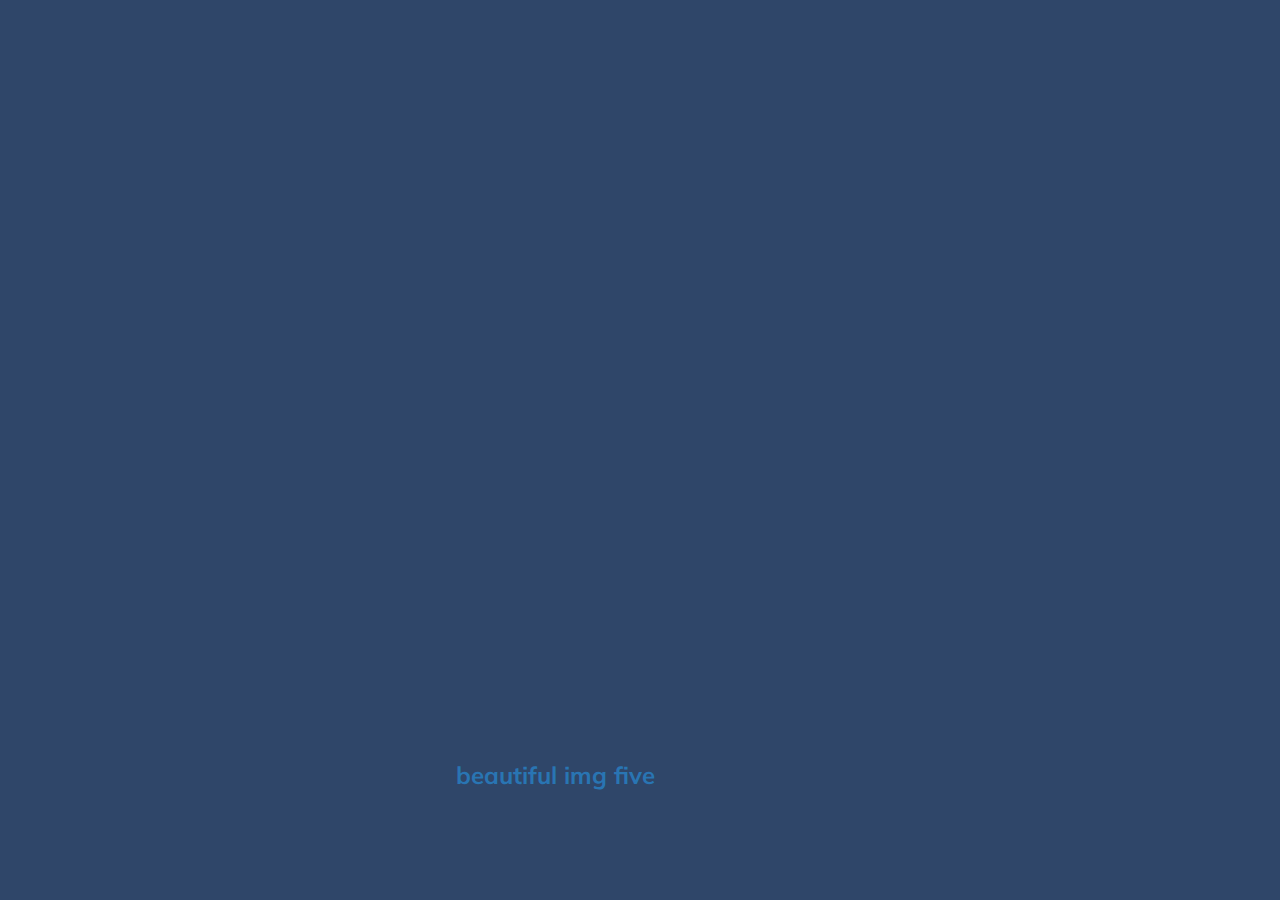
<file: резюме/main/project/01-cards-sources/index.html>
<!DOCTYPE html>
<html lang="en">
<head>
  <meta charset="UTF-8" />
  <meta name="viewport" content="width=device-width, initial-scale=1.0" />
  <link rel="stylesheet" href="styles.css" />
  <title>Карточки | Проект 1</title>
</head>
<body>
<div class="container">
  <div
      class="slide"
      style="background-image: url('https://images.unsplash.com/photo-1593642634402-b0eb5e2eebc9?ixlib=rb-1.2.1&ixid=MnwxMjA3fDB8MHxwaG90by1wYWdlfHx8fGVufDB8fHx8&auto=format&fit=crop&w=800&q=80');"
  >
    <h3>beautiful img one</h3>
  </div>
  <div
      class="slide"
      style="
          background-image: url('https://images.unsplash.com/photo-1593642533144-3d62aa4783ec?ixid=MnwxMjA3fDF8MHxwaG90by1wYWdlfHx8fGVufDB8fHx8&ixlib=rb-1.2.1&auto=format&fit=crop&w=800&q=80');
        "
  >
    <h3>beautiful img two</h3>
  </div>
  <div
      class="slide "
      style="
          background-image: url('https://images.unsplash.com/photo-1593642532400-2682810df593?ixid=MnwxMjA3fDF8MHxwaG90by1wYWdlfHx8fGVufDB8fHx8&ixlib=rb-1.2.1&auto=format&fit=crop&w=800&q=80');
        "
  >
    <h3>beautiful img three</h3>
  </div>
  <div
      class="slide"
      style="
          background-image: url('https://images.unsplash.com/photo-1593642634443-44adaa06623a?ixlib=rb-1.2.1&ixid=MnwxMjA3fDB8MHxwaG90by1wYWdlfHx8fGVufDB8fHx8&auto=format&fit=crop&w=1400&q=80');
        "
  >
    <h3>beautiful img four</h3>
  </div>
  <div
      class="slide"
      style="
          background-image: url('https://images.unsplash.com/photo-1575320854760-bfffc3550640?ixlib=rb-1.2.1&ixid=MnwxMjA3fDB8MHxwaG90by1wYWdlfHx8fGVufDB8fHx8&auto=format&fit=crop&w=800&q=80');
        "
  >
    <h3>beautiful img five</h3>
  </div>
</div>
<script src="app.js"></script>
</body>
</html>
</file>
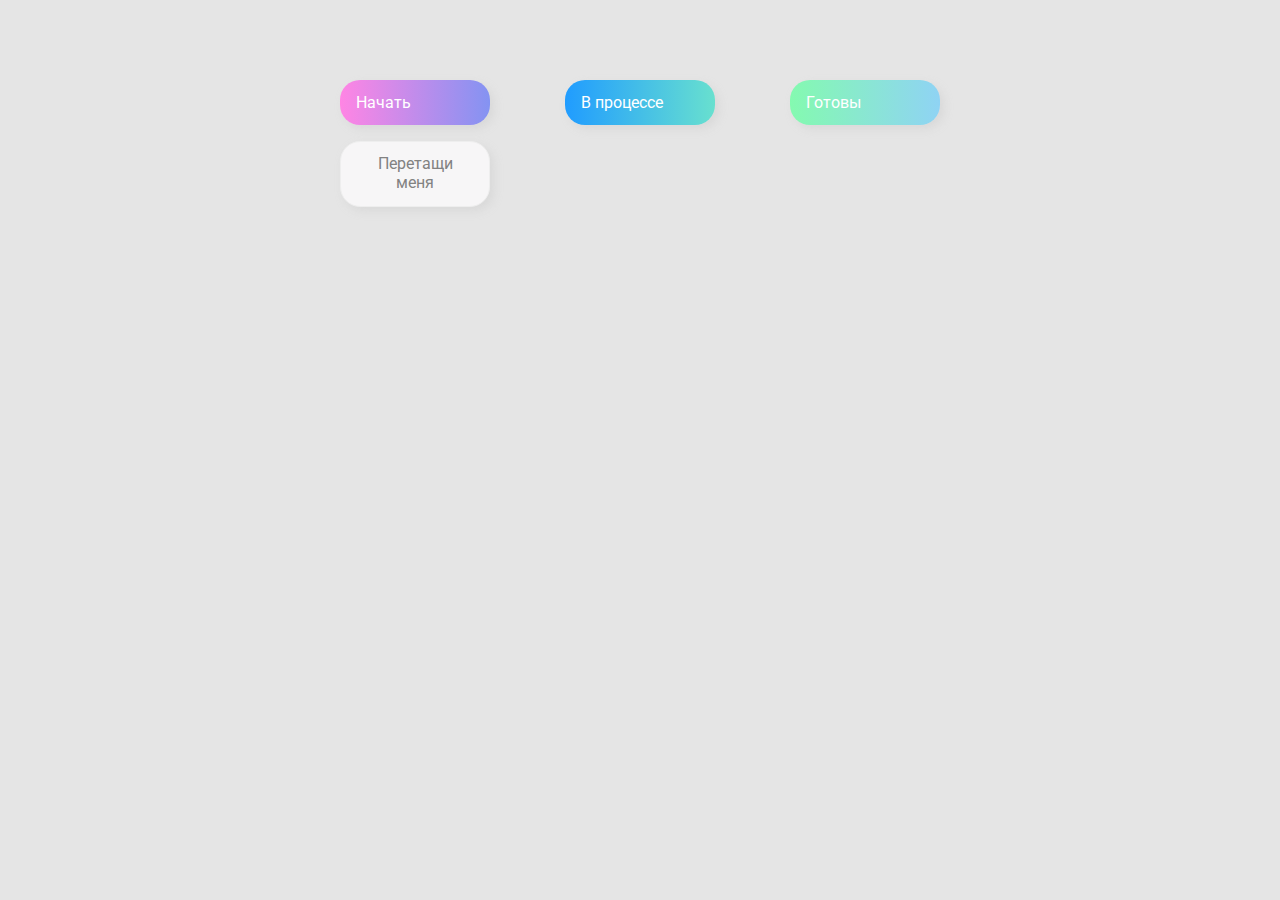
<file: резюме/main/project/02-Drag&Drop/index.html>
<!DOCTYPE html>
<html lang="en">
  <head>
    <meta charset="UTF-8" />
    <meta name="viewport" content="width=device-width, initial-scale=1.0" />
    <link rel="stylesheet" href="styles.css" />
    <title>Drag & Drop | Проект 2</title>
  </head>
  <body>
    <div>
      <div class="row">
          <div class="col-header start">Начать</div>
          <div class="col-header progress">В процессе</div>
          <div class="col-header done">Готовы</div>
      </div>

      <div class="row">
        <div class="placeholder">
           <div class="item" draggable="true">Перетащи меня</div><!--даем понять что мы будем делать с этим элементом -->
        </div>
        <div class="placeholder"></div>
        <div class="placeholder"></div>
      </div>
    </div>
    <script src='app.js'></script>

  </body>
</html>
</file>
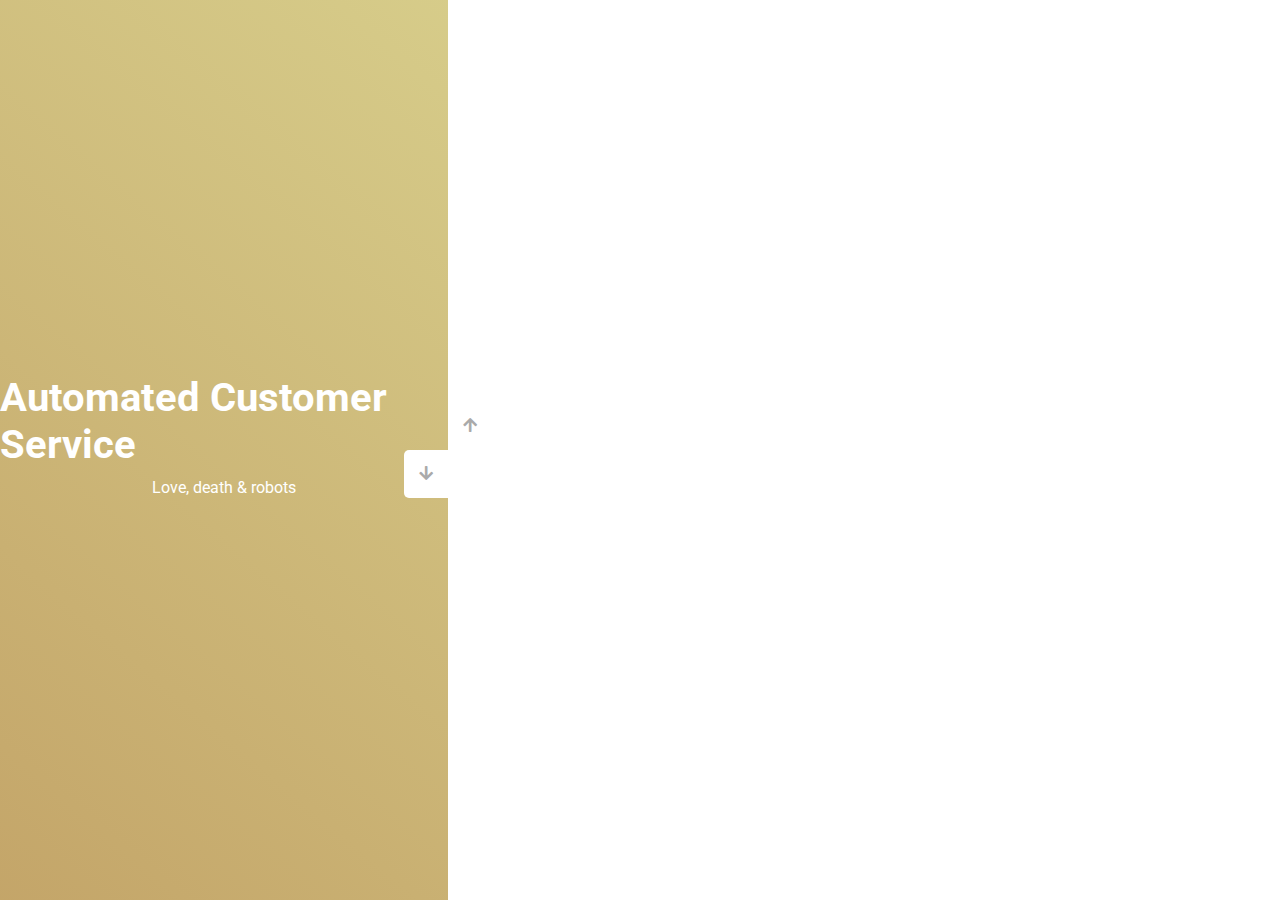
<file: резюме/main/project/03-slider-sources/index.html>
<!DOCTYPE html>
<html lang="en">
  <head>
    <meta charset="UTF-8" />
    <meta name="viewport" content="width=device-width, initial-scale=1.0" />
    <link
      rel="stylesheet"
      href="https://cdnjs.cloudflare.com/ajax/libs/font-awesome/5.15.1/css/all.min.css"
    />
    <link rel="stylesheet" href="style.css" />
    <title>Слайдер | Проект 3</title>
  </head>
  <body>
    <div class="container">
      <div class="sidebar">
        <div style="background: linear-gradient(229.99deg, #e0f7f5 -26%, #555b5c 145%);">
          <h1>Snow in the desert</h1>
          <p>Love, death & robots</p>
        </div>
        <div style="background: linear-gradient(215.32deg, #29b13b -1%, #0b2b10 190%);">
          <h1>Life Hutch</h1>
          <p>Love, death & robots</p>
        </div>
        <div style="background: linear-gradient(221.87deg, #f5d20bd0 1%, #b2f517 128%);">
          <h1>Zima Blue</h1>
          <p>Love, death & robots</p>
        </div>
        <div style="background: linear-gradient(220.16deg, #d8cf8c -8%, #a16b19b4 138%);">
          <h1>Automated Customer Service</h1>
          <p>Love, death & robots</p>
        </div>
      </div>
      <div class="main-slide">
        <div
          style="
            background-image: url('https://images.unsplash.com/photo-1537740547516-098bdb470e11?ixlib=rb-1.2.1&ixid=MnwxMjA3fDB8MHxwaG90by1wYWdlfHx8fGVufDB8fHx8&auto=format&fit=crop&w=388&q=80');
          "
        ></div>
        <div
          style="
            background-image: url('https://images.unsplash.com/photo-1562911791-c7a97b729ec5?ixid=MnwxMjA3fDB8MHxwaG90by1wYWdlfHx8fGVufDB8fHx8&ixlib=rb-1.2.1&auto=format&fit=crop&w=937&q=80');
          "
        ></div>
        <div
          style="
            background-image: url('https://images.unsplash.com/photo-1579508542697-bb18e7d9aeaa?ixid=MnwxMjA3fDB8MHxwaG90by1wYWdlfHx8fGVufDB8fHx8&ixlib=rb-1.2.1&auto=format&fit=crop&w=1470&q=80');
          "
        ></div>
        <div
          style="
            background-image: url('https://images.unsplash.com/photo-1571073405486-a6e20e917fa8?ixid=MnwxMjA3fDB8MHxwaG90by1wYWdlfHx8fGVufDB8fHx8&ixlib=rb-1.2.1&auto=format&fit=crop&w=514&q=80');
          "
        ></div>
      </div>
      <div class="controls">
        <button class="down-button">
          <i class="fas fa-arrow-down"></i>
        </button>
        <button class="up-button">
          <i class="fas fa-arrow-up"></i>
        </button>
      </div>
    </div>
    <script src="app.js"></script>
  </body>
</html>
</file>
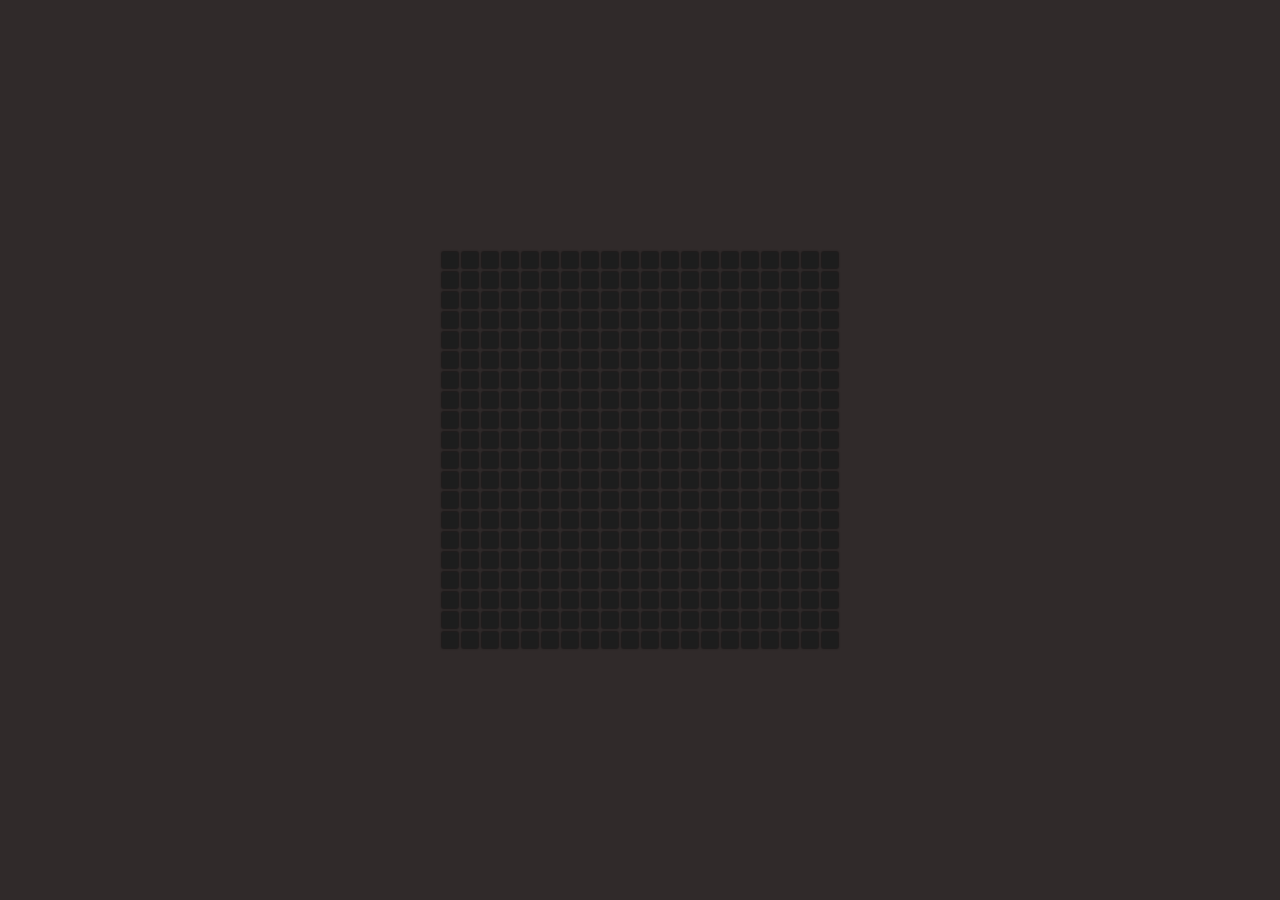
<file: резюме/main/project/04-board-sources/index.html>
<!DOCTYPE html>
<html lang="en">
<head>
  <meta charset="UTF-8" />
  <meta name="viewport" content="width=device-width, initial-scale=1.0" />
  <link rel="stylesheet" href="styles.css" />
  <title>Доска | Проект 4</title>
</head>
<body>
<div class="container" id="board">
  
</div>
<script src='app.js'></script>
</body>
</html>
</file>
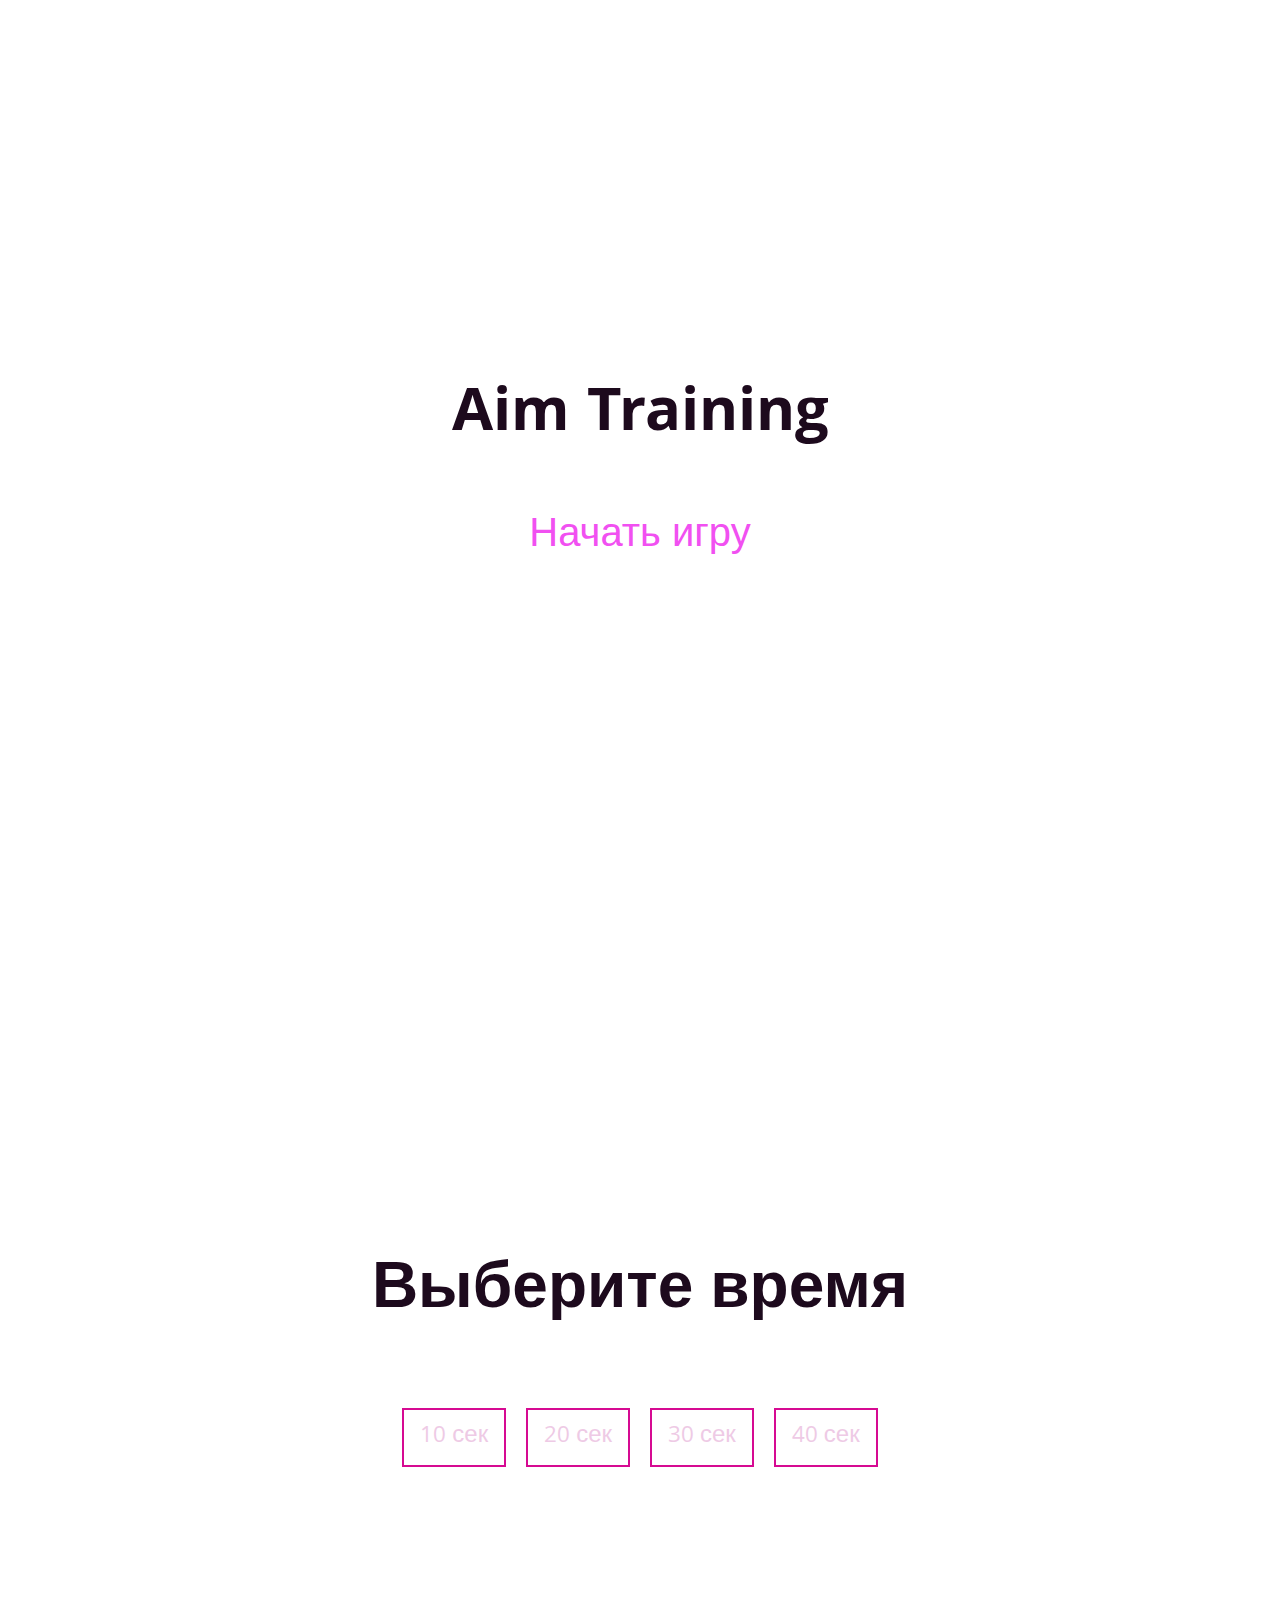
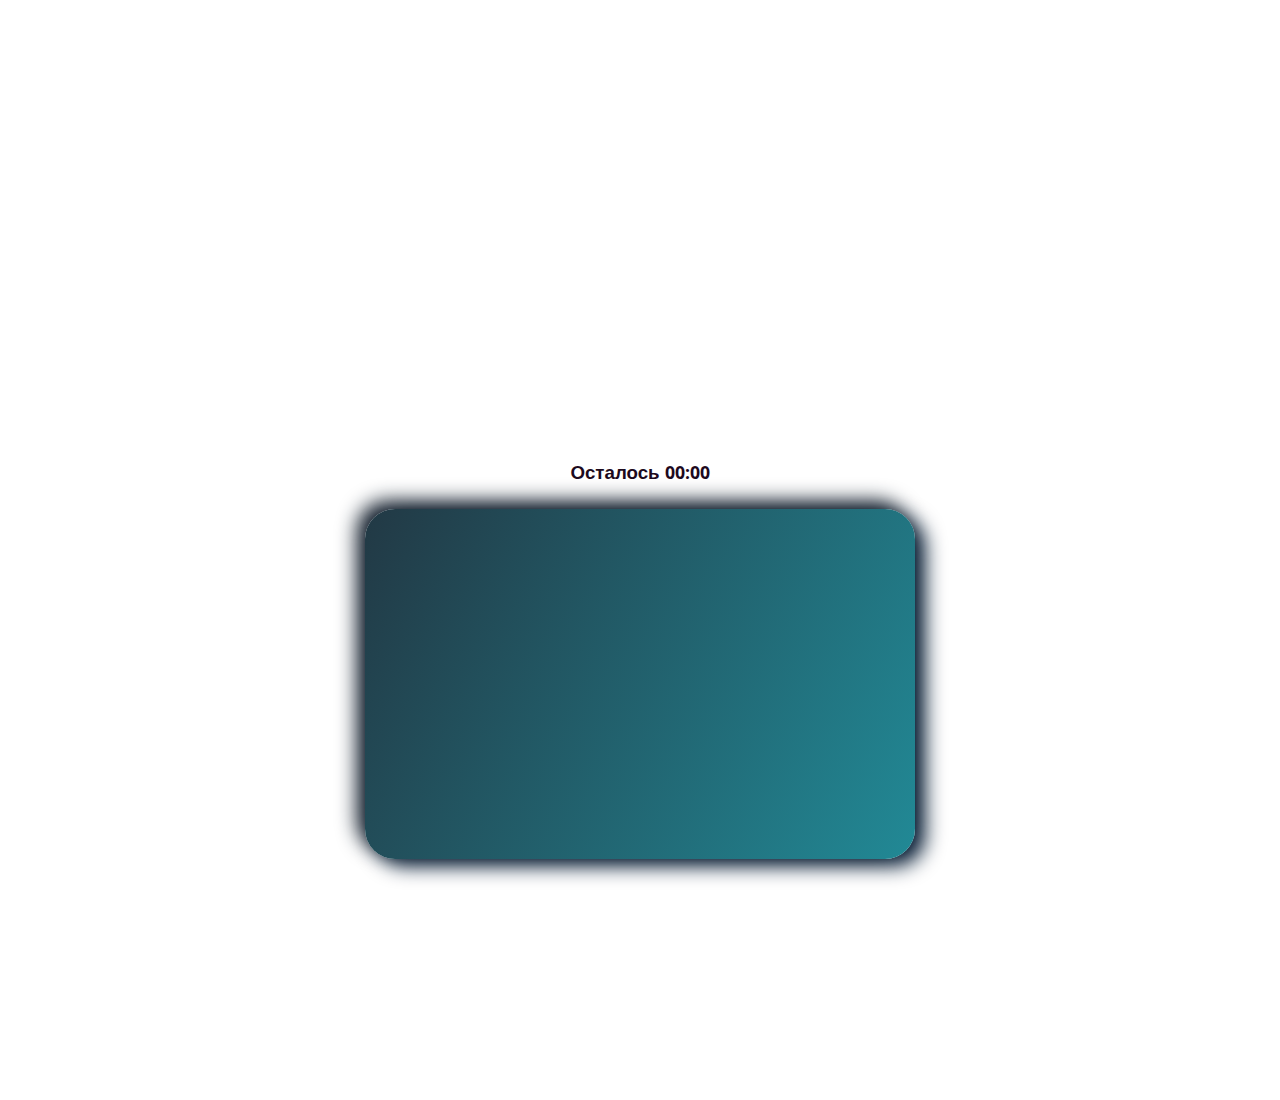
<file: резюме/main/project/05-aim-game-sources/index.html>
<!DOCTYPE html>
<html lang="en">
  <head>
    <meta charset="UTF-8" />
    <meta name="viewport" content="width=device-width, initial-scale=1.0" />
    <link rel="stylesheet" href="styles.css" />
    <title>Aim Training | Проект 5</title>
  </head>
  <body>
    <div class="screen ">
      
      <h1>Aim Training</h1>
      <a href="#" id="start" class="start">Начать игру</a>
    </div>

    <div class="screen ">
      <h1>Выберите время</h1>
      <ul class="time-list" id="time-list">
        <li>
          <button class="time-btn" data-time="10" >
            10 сек
          </button>
        </li>
        <li>
          <button class="time-btn"  data-time="20">
            20 сек
          </button>
        </li>
        <li>
          <button class="time-btn"  data-time="30">
            30 сек
          </button>
        </li>
        <li>
          <button class="time-btn"  data-time="40">
            40 сек
          </button>
        </li>
      </ul>
    </div>

    <div class="screen">
      <h3>Осталось <span id="time">00:00</span></h3>
      <div class="board" id="board"></div>
    </div>
    <script src="app.js"></script>
  </body>
</html>
</file>
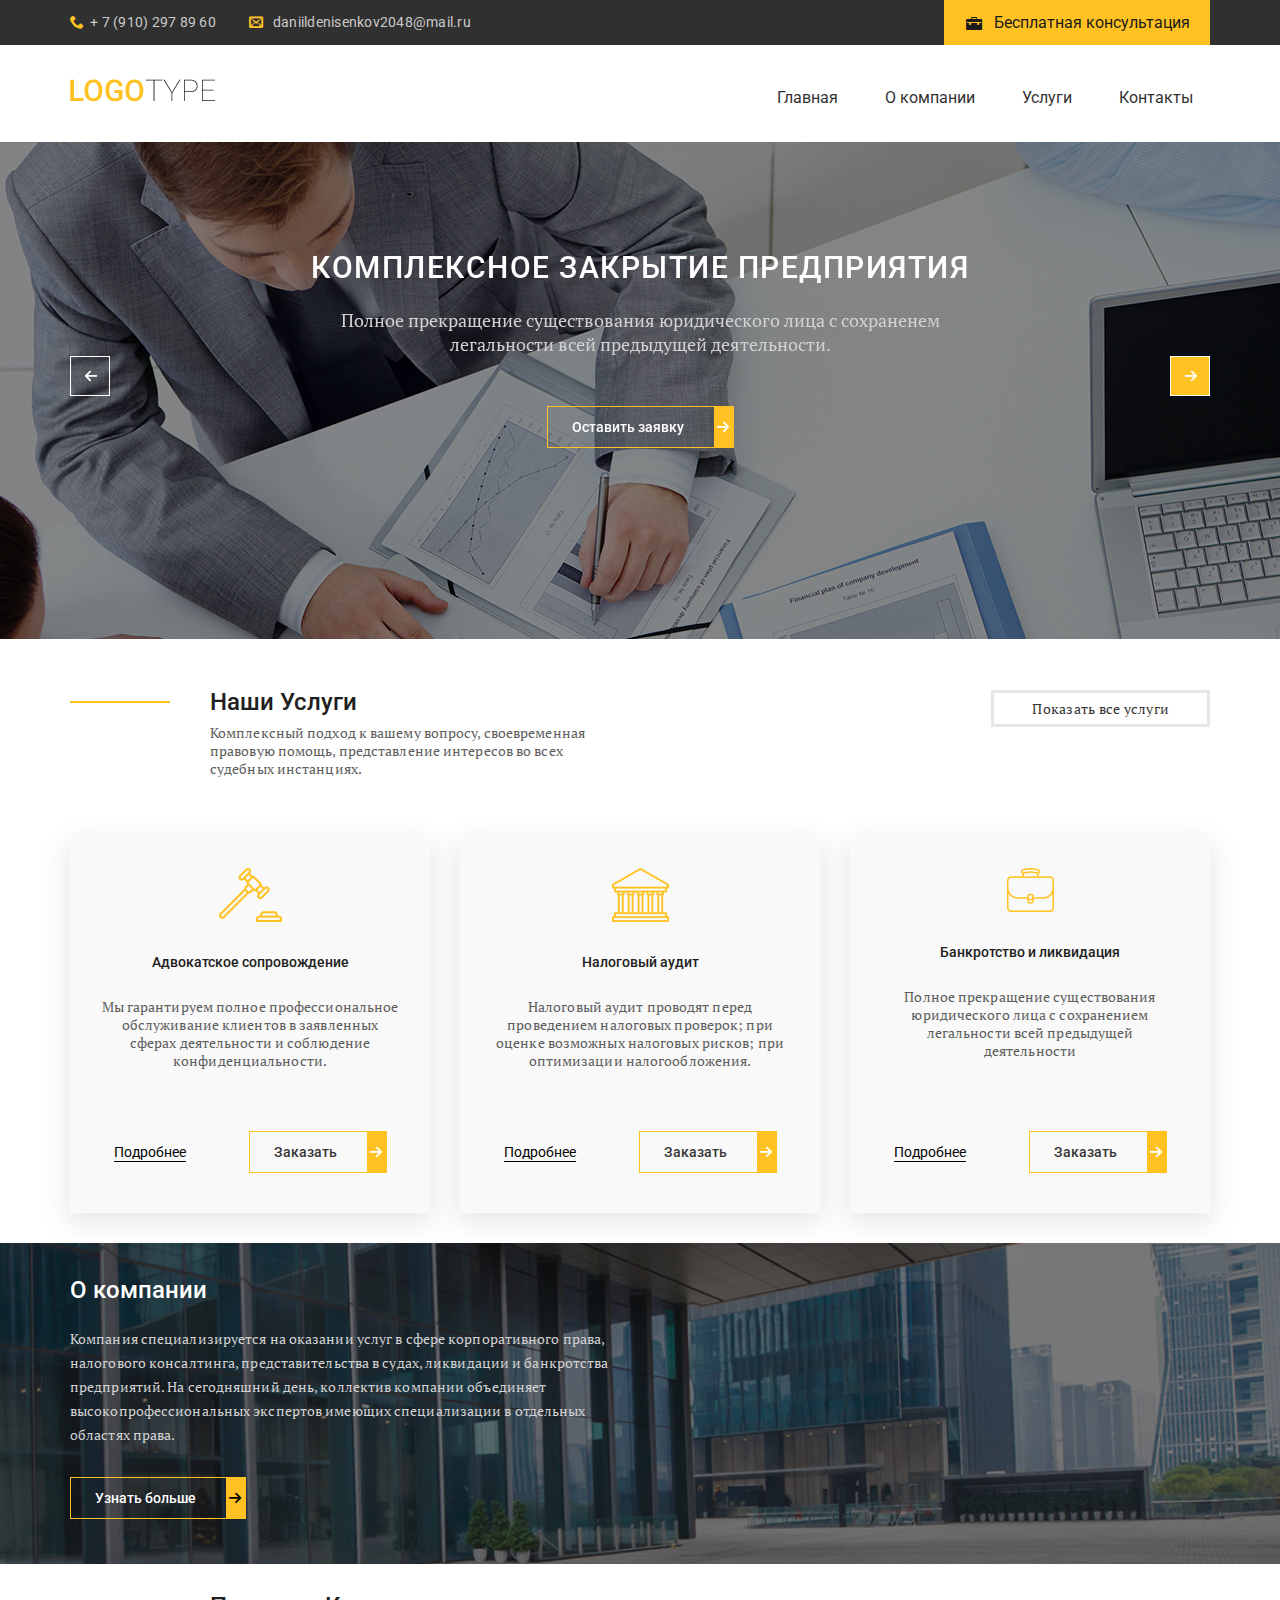
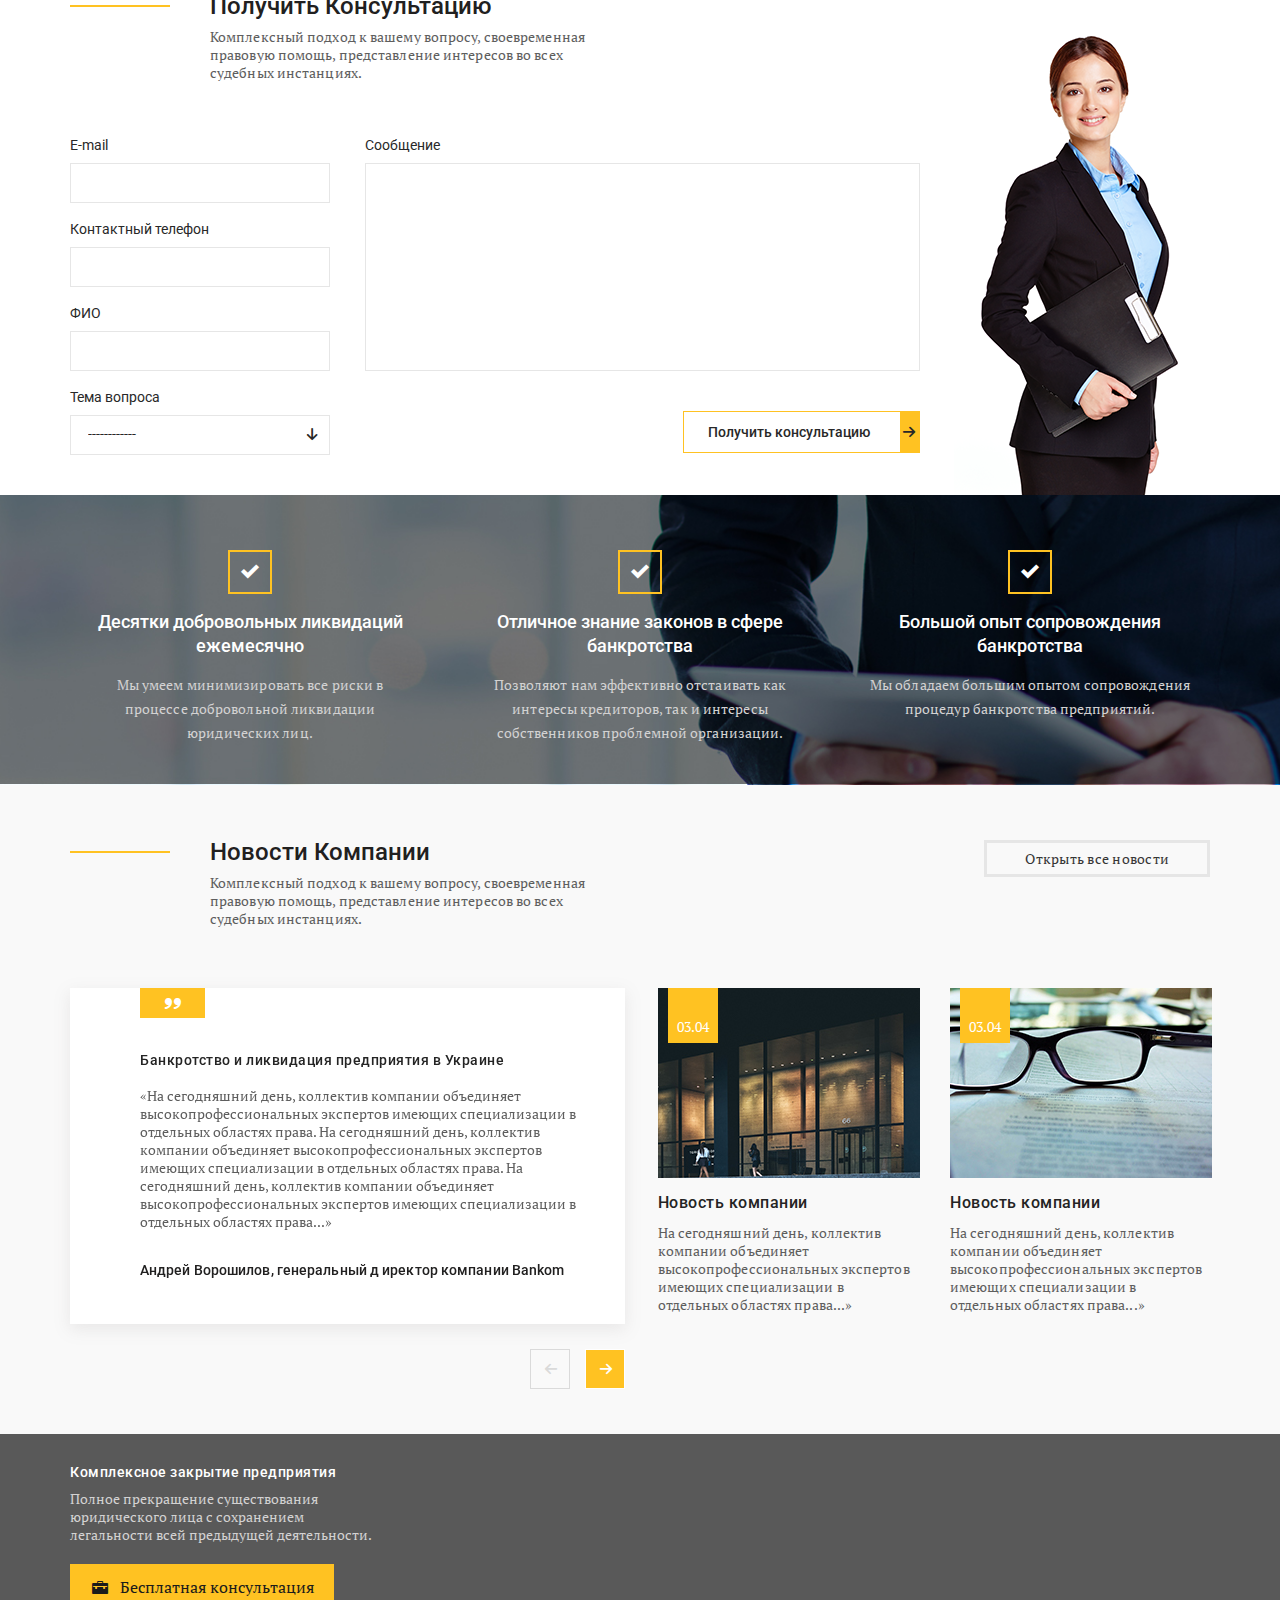
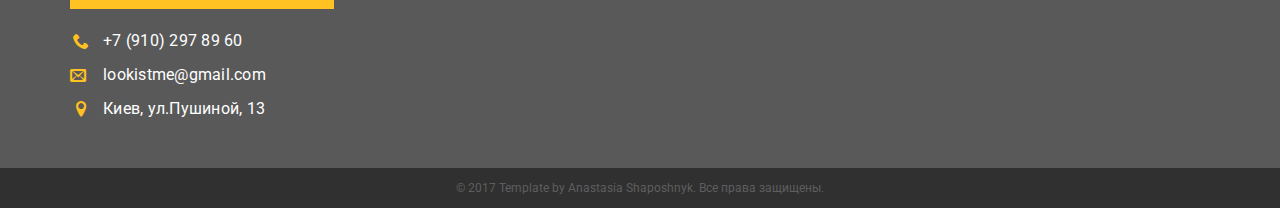
<file: резюме/main/project/06-лендинг/html/index.html>
<!DOCTYPE html>
<html lang="en">
<head>
    <meta charset="UTF-8">
    <meta http-equiv="X-UA-Compatible" content="IE=edge">
    <meta name="viewport" content="width=device-width, initial-scale=1.0">
    <title>Document</title>
    <link rel="stylesheet" href="./../css/normalize.css">
    <link rel="preconnect" href="https://fonts.googleapis.com">
    <link rel="preconnect" href="https://fonts.gstatic.com" crossorigin>
    <link href="https://fonts.googleapis.com/css2?family=PT+Serif:wght@400;700&family=Roboto:wght@400;500&display=swap" rel="stylesheet">
    <link rel="stylesheet" href="./../css/fonts.css">
    <link rel="stylesheet" href="./../css/jquery.fancybox.min.css">
    <link rel="stylesheet" href="./../css/slick.css">
    <link rel="stylesheet" href="./../css/jquery.formstyler.css">
    <link rel="stylesheet" href="./../css/style.css">
    <link rel="stylesheet" href="./../css/media.css">
  

</head>
<body>
    <header class="header">
        <div class="header__top">
            <div class="container">
                <div class="header__contacts">
                <a class="header__phone" href="tel:89102978960">+ 7 (910) 297 89 60</a>
                <a class="header__email" href="#">daniildenisenkov2048@mail.ru</a>
                <a data-fancybox data-src="#modal" href="javascript:;" class="header__btn" href="#"> Бесплатная консультация </a>
            </div>
            </div>

        </div>
        <div class="header__content">
            <div class="container">
                <div class="header__content-inner">
            <div class="header__logo">
                <a href="#">
                    <img src="./../img/logo.png" alt="logo">
                </a>
            </div>
                <nav class="menu">
                    <div class="header__btn-menu">
                        <span class="icon-menu"></span>     

                    </div>
                   <ul>
                       <li><a href="#">Главная</a></li>
                       <li><a href="#">О компании</a></li>
                       <li><a href="#">Услуги</a></li>
                       <li><a href="#">Контакты</a></li>
                   </ul>
                </nav>
        </div>
    </div>
        </div>
    </header>
  
    <section class="slider">
        <div class="container">
            <div class="slider__inner">
                <div class="slider__item">
                    <div class="slider__item-content">
                    <div class="slider__title">
                        КОМПЛЕКСНОЕ ЗАКРЫТИЕ ПРЕДПРИЯТИЯ
                    </div>
                    <div class="slider__text">
                        Полное прекращение существования юридического лица с сохраненем легальности всей предыдущей деятельности.
                    </div>
                    <a data-fancybox data-src="#modal" href="javascript:;" class="slider__btn  default-btn">
                        Оставить заявку
                    </a>
                </div>
            </div>
            <div class="slider__item">
                <div class="slider__item-content">
                <div class="slider__title">
                    КОМПЛЕКСНОЕ ЗАКРЫТИЕ ПРЕДПРИЯТИЯ
                </div>
                <div class="slider__text">
                    Полное прекращение существования юридического лица с сохраненем легальности всей предыдущей деятельности.
                </div>
                <a data-fancybox data-src="#modal" href="javascript:;" class="slider__btn  default-btn">
                    Оставить заявку
                </a>
            </div>
        </div>
        <div class="slider__item">
            <div class="slider__item-content">
            <div class="slider__title">
                КОМПЛЕКСНОЕ ЗАКРЫТИЕ ПРЕДПРИЯТИЯ
            </div>
            <div class="slider__text">
                Полное прекращение существования юридического лица с сохраненем легальности всей предыдущей деятельности.
            </div>
            <a data-fancybox data-src="#modal" href="javascript:;" class="slider__btn  default-btn">
                Оставить заявку
            </a>
        </div>
    </div>
            </div>
        </div>
    </section>
 
    <section class="services">
        <div class="container">
            <div class="services__top">
                <div class="services__title-box">
                    <div class="services__title">
                        Наши Услуги
                    </div>
                    <div class="services__text">
                        Комплексный подход к вашему вопросу, своевременная правовую помощь, 
                        представление интересов во всех судебных инстанциях.
                    </div>
                </div>
                <div class="services__btn">
                    <a href="#" class="services__btn">
                        Показать все услуги
                    </a>
            </div>
            </div>
            <div class="services__items">
                <div class="services__item">
                    <img src="./../img/about-1.png" alt="">
                    <div class="services-item-title">
                        Адвокатское сопровождение
                    </div>
                    <div class="services-item-text">
                        Мы гарантируем полное профессиональное обслуживание клиентов 
                        в заявленных сферах деятельности и соблюдение конфиденциальности.
                    </div>
                    <div class="services-item-btn">
                        <a class="services-item-link" href="#">Подробнее</a>
                        <a data-fancybox data-src="#modal" href="javascript:;" class="default-btn" href="">
                            Заказать
                        </a>
                    </div>
                </div>
                <div class="services__item">
                    <img src="./../img/about-2.png" alt="">
                    <div class="services-item-title">
                        Налоговый аудит
                    </div>
                    <div class="services-item-text">
                        Налоговый аудит проводят перед проведением налоговых проверок; 
                        при оценке возможных налоговых рисков; при оптимизации налогообложения.
                    </div>
                    <div class="services-item-btn">
                        <a class="services-item-link" href="#">Подробнее</a>
                        <a data-fancybox data-src="#modal" href="javascript:;" class="default-btn" href="">
                            Заказать
                        </a>
                    </div>
                </div>
                <div class="services__item">
                    <img src="./../img/about-3.png" alt="">
                    <div class="services-item-title">
                        Банкротство и ликвидация
                    </div>
                    <div class="services-item-text">
                        Полное прекращение существования юридического 
                        лица с сохранением легальности всей предыдущей деятельности
                    </div>
                    <div class="services-item-btn">
                        <a class="services-item-link" href="#">Подробнее</a>
                        <a data-fancybox data-src="#modal" href="javascript:;" class="default-btn" >
                            Заказать
                        </a>
                    </div>
                </div>
            </div>
        </div>
    </section>


    <section class="about">
        <div class="container">
            <div class="about__inner">
            <div class="about__title">
                О компании
            </div>
            <div class="about__text">
                Компания специализируется на оказании услуг в сфере корпоративного права, налогового консалтинга, представительства в судах, ликвидации и банкротства предприятий. На сегодняшний день, коллектив компании объединяет
                 высокопрофессиональных экспертов имеющих специализации в отдельных областях права.
            </div>
            <a  href="№" class="about__btn default-btn" >
                Узнать больше
            </a>
        </div>
        </div>
    </section>

    <section class="form">
        <div class="container">
            <div class="form__inner">
                <div class="form__content">
                    <div class="form__title-box">
                        <div class="form__title">
                            Получить Консультацию
                        </div>
                        <div class="form__text">
                            Комплексный подход к вашему вопросу, своевременная правовую помощь, 
                            представление интересов во всех судебных инстанциях.
                        </div>
                    </div>
                    <div class="form__box">
                        <form>
                            <div class="form__box-inner">
                                <div class="form__box-left">
                                    <label> 
                                        E-mail
                                        <input type="text">
                                    </label>
                                    <label> 
                                        Контактный телефон
                                        <input type="text">
                                    </label>
                                    <label> 
                                        ФИО
                                        <input type="text">
                                    </label>
                                    <label> 
                                        Тема вопроса
                                        <select>
                                            <option>------------</option>
                                            <option>------------</option>
                                            <option>------------</option>
                                            <option>------------</option>
                                        </select>
                                    </label>
                                </div>
                                <div class="form__box-right">
                                    <label> 
                                        Сообщение
                                        <textarea></textarea>
                                    </label>
                                    <button class="default-btn" type="submit">Получить консультацию</button>
                                </div>
                            </div>
                        </form>
                    </div>
                </div>
            </div>
        </div>
    </section>

    
    <section class="advantages">
        <div class="container">
            <div class="advantages__inner">
                <div class="advantages-item">
                    <div class="advantages__title">
                        Десятки добровольных ликвидаций ежемесячно
                    </div>
                    <div class="advantages__text">
                        Мы умеем минимизировать все риски в процессе добровольной ликвидации юридических лиц.
                    </div>
                </div>
                    <div class="advantages-item">
                    <div class="advantages__title">
                        Отличное знание законов в сфере банкротства
                    </div>
                    <div class="advantages__text">
                        Позволяют нам эффективно отстаивать как интересы кредиторов, так и интересы собственников проблемной организации.
                    </div>
                </div>
                <div class="advantages-item">
                    <div class="advantages__title">
                        Большой опыт сопровождения банкротства
                    </div>
                    <div class="advantages__text">
                        Мы обладаем большим опытом сопровождения процедур банкротства предприятий.
                    </div>
                </div>
            </div>

        </div>
    </section>

    
    <section class="news">
        <div class="container">
            <div class="news__top">
                <div class="news__title-box">
                    <div class="news__title">
                        Новости Компании
                    </div>
                    <div class="news__text">
                        Комплексный подход к вашему вопросу, своевременная правовую помощь, 
                        представление интересов во всех судебных инстанциях.
                    </div>
                </div>
                <div class="news__btn">
                    <a href="#" class="news__btn">
                        Открыть все новости
                    </a>
            </div>
            </div>
            <div class="news__inner">
                <div class="news__slider">
                    <div class="news__slider-inner">
                        <div class="news__slider-item">
                            <div class="news__slider_title">
                                    Банкротство и ликвидация предприятия в Украине
                            </div>
                            <div class="news__slider-text">
                                «На сегодняшний день, коллектив компании объединяет высокопрофессиональных экспертов имеющих
                                специализации в отдельных областях права. На сегодняшний день, коллектив компании объединяет
                                высокопрофессиональных экспертов имеющих специализации в отдельных областях права. На сегодняшний день,
                                коллектив компании объединяет высокопрофессиональных экспертов имеющих специализации в отдельных
                                областях права...»
                            </div>
                            <div class="news__slider-author">
                                Андрей Ворошилов, генеральный д иректор компании Bankom
                            </div>
                        </div>
                        <div class="news__slider-item">
                            <div class="news__slider_title">
                                    Банкротство и ликвидация предприятия в Украине
                            </div>
                            <div class="news__slider-text">
                                «На сегодняшний день, коллектив компании объединяет высокопрофессиональных экспертов имеющих
                                специализации в отдельных областях права. На сегодняшний день, коллектив компании объединяет
                                высокопрофессиональных экспертов имеющих специализации в отдельных областях права. На сегодняшний день,
                                коллектив компании объединяет высокопрофессиональных экспертов имеющих специализации в отдельных
                                областях права...»
                            </div>
                            <div class="news__slider-author">
                                Андрей Ворошилов, генеральный д иректор компании Bankom
                            </div>
                        </div>
                        <div class="news__slider-item">
                            <div class="news__slider_title">
                                    Банкротство и ликвидация предприятия в Украине
                            </div>
                            <div class="news__slider-text">
                                «На сегодняшний день, коллектив компании объединяет высокопрофессиональных экспертов имеющих
                                специализации в отдельных областях права. На сегодняшний день, коллектив компании объединяет
                                высокопрофессиональных экспертов имеющих специализации в отдельных областях права. На сегодняшний день,
                                коллектив компании объединяет высокопрофессиональных экспертов имеющих специализации в отдельных
                                областях права...»
                            </div>
                            <div class="news__slider-author">
                                Андрей Ворошилов, генеральный д иректор компании Bankom
                            </div>
                        </div>
                    </div>
                </div>
                    <a href="#" class="news__blog">
                        <div class="news__images">
                            <img src="./../img/news-1.jpg" alt="">
                            <div class="news__date">03.04</div>
                        </div>
                        <div class="news__blog-title">
                                Новость компании
                        </div>
                        <div class="news__blog-text">           
                        На сегодняшний день, коллектив компании объединяет высокопрофессиональных экспертов имеющих специализации в
                        отдельных областях права...»
                        </div>
                    </a>
                    <a href="#" class="news__blog">
                        <div class="news__images">
                            <img src="./../img/news-2.jpg" alt="">
                            <div class="news__date">03.04</div>
                        </div>
                        <div class="news__blog-title">
                                Новость компании
                        </div>
                        <div class="news__blog-text">           
                        На сегодняшний день, коллектив компании объединяет высокопрофессиональных экспертов имеющих специализации в
                        отдельных областях права...»
                        </div>
                    </a>
                </div>
        </div>
    </section>

    
<footer class="footer">
    <div class="footer__content">
        <div class="container">
            <div class="footer__inner">
            <div class="footer__info">
                <div class="footer__title">
                    Комплексное закрытие предприятия
                </div>
                <div class="footer__text">
                    Полное прекращение существования юридического лица с 
                    сохранением легальности всей предыдущей деятельности.
                </div>
                <a data-fancybox data-src="#modal" href="javascript:;" class="header__btn" href="#"> 
                    Бесплатная консультация </a>
                    <ul class="footer__list">
                        <li><a class="footer__phone" href="tel:79102978960">+7 (910) 297 89 60</a></li>
                        <li><a href="#">lookistme@gmail.com</a></li>
                        <li><a class="footer__adress" href="#">Киев, ул.Пушиной, 13</a></li>
                    </ul>
            </div>
            <div class="footer__map">
                <iframe  height="250px" src="https://www.google.com/maps/embed?pb=!1m18!1m12!1m3!1d2540.124391996489!2d30.364922015731644!3d50.457408279476354!2m3!1f0!2f0!3f0!3m2!1i1024!2i768!4f13.1!3m3!1m2!1s0x40d4cc919501b4ef%3A0x71a476f68f4c8246!2z0YPQuy4g0KTQtdC-0LTQvtGA0Ysg0J_Rg9GI0LjQvdC-0LksIDEzLCDQmtC40LXQsiwg0KPQutGA0LDQuNC90LAsIDAyMDAw!5e0!3m2!1sru!2sru!4v1638455894660!5m2!1sru!2sru"  style="border:0;" allowfullscreen="" loading="lazy"></iframe>
            </div>
        </div>
        </div>
    </div>
    <div class="footer__copy">
        <div class="container">
            <div class="copy_text">
                © 2017 Template by Anastasia Shaposhnyk. Все права защищены.
            </div>
        </div>
    </div>                      
</footer> 

    <div id="modal">
     <form>
         <input type="text" placeholder="Ваше имя">
         <input type="text" placeholder="Ваше телефон">
         <input type="submit" value="Отправить">
     </form>
    
    </div>

    <script src="https://ajax.googleapis.com/ajax/libs/jquery/3.6.0/jquery.min.js"></script>
    <script src="./../js/jquery.fancybox.min.js"></script>
    <script src="./../js/slick.min.js"></script>
    <script src="./../js/jquery.formstyler.min.js"></script>
    <script src="./../js/main.js"></script>
</body>
</html>
</file>
<file: резюме/main/project/01-cards-sources/styles.css>
@import url('https://fonts.googleapis.com/css?family=Muli&display=swap'); 

* {
  box-sizing: border-box;
}

body {
  font-family: 'Muli', sans-serif;
  overflow: hidden;
  margin: 0;
  background: rgba(8, 36, 77, 0.842); /*надо будет изменить*/
  height: 100vh;
  display: flex;
  justify-content: center;
  align-items: center;
}

.container {
  width: 100%;
  display: flex;
  padding: 0 20px;
}

.slide {
  height: 80vh;
  border-radius: 20px;
  margin: 10px;
  cursor: pointer;
  color: #fff;
  flex: 1;
  background-size: cover;
  background-position: center;
  background-repeat: no-repeat;
  position: relative;
  transition: all 500ms ease-in-out;
}

.slide h3 {
  position: absolute;
  font-size: 24px;
  bottom: 20px;
  left: 20px;
  margin: 0;
  opacity: 0;
  color: rgb(41, 117, 179);
}

.slide.active {
  flex: 10;
}

.slide.active h3 {
  opacity: 1;
  transition: opacity 0.3s easy-in 0.4s;
}
</file>
<file: резюме/main/project/02-Drag&Drop/styles.css>
@import url('https://fonts.googleapis.com/css?family=Roboto&display=swap');

* {
  box-sizing: border-box;
}

body {
  font-family: 'Roboto', sans-serif;
  background-color: #e5e5e5;
  display: flex;
  padding-top: 5rem;
  justify-content: center;
  overflow: hidden;
  margin: 0;
}

.row {
  display: flex;
  width: 600px;
  justify-content: space-between;
  margin-bottom: 1rem;
}

.col-header {
  width: 150px;
  box-shadow: 4px 4px 9px rgba(198, 198, 198, 0.36);
  border-radius: 20px;
  padding: 0.8rem 1rem;
  color: #fff;
}

.item {
  width: 150px;
  height: 66px;
  border: 1px solid #eee;
  box-shadow: 4px 4px 9px rgba(198, 198, 198, 0.36);
  border-radius: 20px;
  background: #f7f6f7;
  padding: 0.8rem 1rem;
  color: #828282;
  text-align: center;
  cursor: grab;
}

.item:active {
  cursor: grabbing;
  background-color: rgb(163, 203, 204);
  color: rgb(211, 148, 160);
}

.placeholder {
  width: 150px;
  height: 66px;
}

.start {
  background: linear-gradient(90deg, #ff85e4 0%, #229efd 179.25%);
}

.progress {
  background: linear-gradient(90deg, #209cff 0%, #68e0cf 100%);
}

.done {
  background: linear-gradient(90deg, #84fab0 0%, #8fd3f4 100%);
}

.hold { 
  border: 2px dashed rgb(211, 148, 160); 
}

.hide {
  display: none;
}

.hovered { 
  border-top: 1mm ridge #68e0cf;;
}
</file>
<file: резюме/main/project/03-slider-sources/style.css>
@import url('https://fonts.googleapis.com/css?family=Roboto&display=swap');

* {
  box-sizing: border-box;
  margin: 0;
  padding: 0;
}

body {
  font-family: 'Roboto', sans-serif;
  height: 100vh;
}

.container {
  position: relative;
  overflow: hidden;
  width: 100vw;
  height: 100vh;
}

.sidebar {
  height: 100%;
  width: 35%;
  position: absolute;
  top: 0;
  left: 0;
  transition: transform 0.5s ease-in-out;
}

.sidebar > div {
  height: 100%;
  width: 100%;
  display: flex;
  flex-direction: column;
  align-items: center;
  justify-content: center;
  color: #fff;
}

.sidebar h1 {
  font-size: 40px;
  margin-bottom: 10px;
  margin-top: -30px;
}

.main-slide {
  height: 100%;
  position: absolute;
  top: 0;
  left: 35%;
  width: 65%;
  transition: transform 0.5s ease-in-out;
}

.main-slide > div {
  background-repeat: no-repeat;
  background-size: cover;
  background-position: center center;
  height: 100%;
  width: 100%;
}

button {
  background-color: #fff;
  border: none;
  color: #aaa;
  cursor: pointer;
  font-size: 16px;
  padding: 15px;
}

button:hover {
  color: #222;
}

button:focus {
  outline: none;
}

.container .controls button {
  position: absolute;
  left: 35%;
  top: 50%;
  z-index: 100;
}

.container .controls .down-button {
  transform: translateX(-100%);
  border-top-left-radius: 5px;
  border-bottom-left-radius: 5px;
}

.container .controls .up-button {
  transform: translateY(-100%);
  border-top-right-radius: 5px;
  border-bottom-right-radius: 5px;
}
</file>
<file: резюме/main/project/04-board-sources/styles.css>
* {
  box-sizing: border-box;
}

body {
  background-color: rgb(48, 42, 42);
  display: flex;
  align-items: center;
  justify-content: center;
  height: 100vh;
  overflow: hidden;
  margin: 0;
}

.container {
  display: flex;
  justify-content: center;
  flex-wrap: wrap; /*делаем видимыми квдраты*/
  align-items: center;
  max-width: 400px;
}

.square {
  width: 16px;
  height: 16px;
  background: #1d1d1d;
  margin: 2px;
  box-shadow: 0 0 2px #000;
  transition: 2.5s ease;
}

.square:hover {
  transition-duration: 0s;
}
</file>
<file: резюме/main/project/05-aim-game-sources/styles.css>
@import url('https://fonts.googleapis.com/css?family=Khula&display=swap');

* {
  box-sizing: border-box;
}

body {
  color:  #1d0a1d;
  font-family: 'Khula', sans-serif;
  height: 100vh;
  overflow: hidden; /*чтобы не было видно других экранов*/
  margin: 0;
  text-align: center;
}

a {
  color: #fff;
  text-decoration: none;
}

a:hover {
  color: #16D9E3;
}



.start {
  font-size: 2.5rem;
  color:  #f150f1;
}

h1 {
  line-height: 1.4;
  font-size: 4rem;
}

.screen {
  display: flex;
  flex-direction: column;
  align-items: center;
  justify-content: center;
  height: 100vh;
  width: 100vw;
  transition: margin 0.5s ease-out;/*учитывая что делаем эта анимация*/
  /* background: linear-gradient(90deg, #2c8b8b 0%, #929b17 100%); */
  background-image: url(https://media.kasperskydaily.com/wp-content/uploads/sites/90/2020/02/17181010/game-ratings-featured.jpg);
}

/*когда добавляем скрин ап для скрина он улетает на вверх*/
.screen.up {
  margin-top: -100vh;
}

.time-list {
  display: flex;
  flex-wrap: wrap;
  justify-content: center;
  list-style: none;
  padding: 0;
}

.time-list li {
  margin: 10px;
}

.time-btn {
  background-color: transparent;
  border: 2px solid #d60a92;
  color: rgb(238, 202, 229);
  cursor: pointer;
  font-family: inherit;
  padding: .5rem 1rem;
  font-size: 1.5rem;
}

.time-btn:hover {
  border: 2px solid #16D9E3;
  color: #16D9E3;
}

.hide {
  opacity: 0;
}

.primary {
  color: #20c8ce;
}

.board {
  display: flex;
  justify-content: center;
  align-items: center;
  position: relative;
  width: 550px;
  height: 350px;
  background: linear-gradient(118.38deg, #223541 -4.6%, #21dae7 200.44%);
  box-shadow: -8px -8px 20px #0f1b29, 10px 7px 20px #031a33;
  border-radius: 30px;
  overflow: hidden;
}

.circle {
  /*background: linear-gradient(90deg, #16D9E3 0%, #30C7EC 47%, #46AEF7 100%);
  */position: absolute;
  border-radius: 50%;
  cursor: pointer;
}
</file>
<file: резюме/main/project/06-лендинг/css/fonts.css>
@font-face {
  font-family: 'icomoon';
  src:  url('../fonts/icomoon.eot?ud7nef');
  src:  url('../fonts/icomoon.eot?ud7nef#iefix') format('embedded-opentype'),
    url('../fonts/icomoon.ttf?ud7nef') format('truetype'),
    url('../fonts/icomoon.woff?ud7nef') format('woff'),
    url('../fonts/icomoon.svg?ud7nef#icomoon') format('svg');
  font-weight: normal;
  font-style: normal;
  font-display: block;
}

[class^="icon-"], [class*=" icon-"] {
  /* use !important to prevent issues with browser extensions that change fonts */
  font-family: 'icomoon' !important;
  speak: never;
  font-style: normal;
  font-weight: normal;
  font-variant: normal;
  text-transform: none;
  line-height: 1;

  /* Better Font Rendering =========== */
  -webkit-font-smoothing: antialiased;
  -moz-osx-font-smoothing: grayscale;
}

.icon-phone:before {
  content: "\e942";
}
.icon-envelop:before {
  content: "\e945";
}
.icon-location:before {
  content: "\e947";
}
.icon-quotes-right:before {
  content: "\e978";
}
.icon-briefcase:before {
  content: "\e9ae";
}
.icon-menu:before {
  content: "\e9bd";
}
.icon-checkmark:before {
  content: "\ea10";
}
.icon-arrow-right2:before {
  content: "\ea3c";
}
.icon-arrow-left2:before {
  content: "\ea40";
}
</file>
<file: резюме/main/project/06-лендинг/css/style.css>
* {
    box-sizing: border-box; /*ширина и высота элементов считается pading and border будут их высчитывать в нутри */
}
a {
    text-decoration: none; 
    display: inline-block; /*строчно блочные ссылки*/
}

ul, li {
    list-style: none; /*убираем маркеры*/
    margin: 0;
    padding: 0;
}

.container {
    max-width: 1170px; /*когда экран меньше 1170 не появлялся нижний скрол*/
    margin: 0 auto; /*центрирование*/
    padding: 0 15px;  
}

body {
    font-family: 'PT Serif', serif;
    /* font-family: 'Roboto', sans-serif; */
    font-weight: 400;
    font-size: 14px;
    line-height: 18px; /*высота строки*/
    color: #5e5e5e;
}


header {
    font-family: 'Roboto', sans-serif;
}

.header__top {
    background-color: #303030;
}

.header__btn {
    float: right;
    line-height: 36px;
    color: #1b1b1b;
    background-color: #ffc222;
    padding: 5px 20px 4px 50px;
    font-size: 16px;
    display: block;
    position: relative;
}

.header__btn:before {
    content: "\e9ae";
    font-family: 'icomoon';
    position: absolute;
    left: 22px;
    color: #1b1b1b;
}

/*решает проблему с float, фон не поднимаетсяа*/
.header__contacts:after {
    content: "";
    clear: both;
    display: block;
}

.header__phone,
.header__email {
    color: #cbcacb;
    letter-spacing: 0.25px;
    line-height: 45px;
    position: relative;
}
.header__phone {
    padding-left: 20px;
    padding-right: 30px;
}

.header__phone:before {
    content: "\e942";
    font-family: 'icomoon';
    position: absolute;
    left: 0;
    color: #ffc222;
}

.header__email {
    padding-left: 24px;
}
.header__email:before {
    content: "\e945";
    font-family: 'icomoon';
    position: absolute;
    left: 0;
    color: #ffc222;
}

.header__content {
    padding: 34px 0px 23px;
}

.header__content-inner {
    display: flex;
    justify-content: space-between;
}

.menu li{
    display: inline-block;
}

.menu a {
    color: #323232;
    font-size: 16px;
    line-height: 36px;
    border: 1px solid transparent; /*мето для рамки, еслии бы не было добавлялись бы новые пиксели */
    padding: 0px 16px;
    transform: .3s;
}

.menu a:hover {
    border-color: #ffc222;
}
/*все отступы по 10, кроме первой */
.menu li + li {
     padding-left: 10px;
}

#modal {
    display: none;
}
.slider {
    background-image: url(./../img/slider-fon.jpg);
    background-repeat: no-repeat;/*не повторяется*/
    box-sizing: cover;/*растягивалась*/
    background-position: center;
    min-height: 500px; /*если контент будет увеличиваться, картинка будет растягиваться*/
}

.slider__item-content {
    text-align: center;
    padding-top: 110px;
    max-width: 665px;
    margin: 0 auto;
}

.slider__title {
    text-transform: uppercase;
    font-size: 30px;
    line-height: 36px;
    color: #fff;
    font-weight: 500;
    letter-spacing: 1.5px;
    margin-bottom: 22px;
    font-family: 'Roboto', sans-serif;
}

.slider__text {
    line-height: 24px;
    font-size: 18px;
    color: #d3d2d2;
    margin-bottom: 50px;
}

.default-btn {
    display: inline-block;
    font-size: 14px;
    line-height: 24px;
    color: #fff;
    font-weight: 500;
    font-family: 'Roboto', sans-serif;
    padding: 8px 30px 8px 24px;
    border: 1px solid #ffc222;
    border-right-width: 20px;
    position: relative; 
    z-index: 2;
    outline: none;
}

.default-btn:after {
    content: "\ea3c";
    font-family: 'icomoon';
    position: absolute;
    top: 50%;
    transform: translateY(-50%);
    right: -16px 
}

.slider__inner {
    position: relative;
}

.slick-btn {
    position: absolute;
    top: 70%;
    z-index: 3;
    width: 40px;
    height: 40px;
    border: 1px solid #fff;
    background-color: transparent;

    cursor: pointer; /*курсор в руку*/
    outline: none; /*убирает синее подчеркивание на рамках*/
    background-color: #ffc222;
}

/*когда кнопка не активна цвета нет и курсор*/
.slick-btn.slick-disabled {
    cursor: default;
    background-color: transparent;
}
.slick-btn:before {
    position: absolute;
    top: 30%;
    left: 35%;
    transform: translate(-50%, - 50%);
    font-family: 'icomoon';
    color: #fff;
}

.slick-next:before {
    content: "\ea3c";
}

.slick-next {
    right: 0;
}

.slick-prev:before{
    content: "\ea40";
}

.slick-prev {
    left: 0;
}

.services {
    padding: 50px 0 30px;
}
.news__top,
.services__top {
    display: flex;
    justify-content: space-between;
    margin-bottom: 60px;
}

.news__title-box,
.form__title-box,
.services__title-box {
    max-width: 520px;
    padding-left: 140px;
    position: relative;
}

.news__title-box:before,
.form__title-box:before,
.services__title-box:before {
    content: ""; /*чтобы отобразилась лииния*/
    position: absolute;
    width: 100px;
    height: 2px;
    background-color: #ffc222;
    left: 0;
    top: 11px;
}

.news__title,
.form__title,
.services__title {
    font-size: 24px;
    font-weight: 500;
    line-height: 24px;
    color: #212020;
    font-family: 'Roboto', sans-serif;
    margin-bottom: 10px;
}

.news__text,
.form__text,
.services__text {
    letter-spacing: 0.1px;
}

.news__btn a,
.services__btn a {
    color: #373636;
    line-height: 21px;
    letter-spacing: 0.25px;
    padding: 5px 38px;
    border: 3px solid #e6e6e6;
}
.services__items {
    display: flex;
    justify-content: space-between;

}
.services__item {
    max-width: 360px;
    text-align: center;
    padding: 30px 0px 80px;
    position: relative;
    min-height:  375px;
    background-color: #f9f9f9;
    box-shadow: 0px 7px 24.3px 2.7px rgba(91, 89, 89, 0.14);
}

.services-item-title {
    color: #212020;
    font-style: 18px;
    line-height: 24px;
    font-weight: 500;
    font-family: 'Roboto', sans-serif;
    padding: 24px 0;
}
.services-item-text {
    letter-spacing: 0.1px; /*межбуквенное расстояние в тексте.*/
    padding: 0 30px 30px;
}
.services-item-btn {
    position: absolute;
    bottom: 40px;
    /*центрируется по ценктру*/
    left: 0;
    right: 0;
}

.services-item-btn .default-btn {
    color: #373636;
}

.services-item-btn .default-btn:after{
    color: #fff; 
}

.services-item-link {
    color: #050505;
    font-family: 'Roboto', sans-serif;
    border-bottom: 1px solid #050505;
    margin-right: 60px;
}

.about {
    background-image: url(./../img/about-fon.jpg);
    background-size: cover;
    background-position: center;
    min-height: 300px;
    background-repeat: no-repeat;
    padding: 25px 0px 45px;
}

.about__inner {
    max-width: 545px;
}

.about__title {
    padding: 10px 0px 25px;
    font-size: 24px;
    line-height: 24px;
    color: #fff;
    font-weight: 500;
    font-family: 'Roboto', sans-serif;
}
.about__text {
    margin-bottom: 30px;
    letter-spacing: 0.1px;
    line-height: 24px;
    color: #d3d2d2;
}
.about__btn.default-btn:after {
color: #000;
}

.form {
    padding-top: 30px;
}

.form__inner {
    padding-bottom: 40px;
    background-image: url(./../img/form-fon.png);
    min-height: 460px;
    background-repeat: no-repeat;
    background-position: bottom right;
}

.form__box {
    max-width: 850px;
    padding-top: 45px;
}

.form__box-inner {
    display: flex;
    justify-content: space-between;
}

.form__box-left {
    max-width: 260px;
    /*чтобы все растянулось*/
    width: 100%;
}

.form__box-right {
    max-width: 555px;
     /*чтобы все растянулось*/
    width: 100%;
}

/*расшириться на всю часть*/
.form__box-inner label,
.form__box-inner input,
.form__box-inner textarea {
    display: block;
    width: 100%;
}

.form__box-inner label {
    line-height: 36px;
    color: #282828;
    font-family: 'Roboto', sans-serif;
}

.form__box-inner input {
    margin-bottom: 8px;
    outline: none;
    height: 40px;
    border: 1px solid #e6e6e6;
    padding: 0px 10px; 
}

.form__box-inner select {
    outline: none;
   
    padding-left: 17px; 
}

.form__box-inner .jq-selectbox.jqselect {
    display: block;
    width: 100%;
}

.form__box-inner .jq-selectbox__select {
    height: 40px;
    border: 1px solid #e6e6e6;
    padding-left: 17px;
}

.form__box-inner .jq-selectbox__trigger-arrow:before {
    content: "\ea3c";
    font-family: 'icomoon';
    position: absolute;
    right: 10px;
    top: 0;
    transform: rotate(90deg);
   
}

/*добовляем .form__box-inner чтобы вдальнешем можно было использовать*/
.form__box-inner .jq-selectbox__dropdown {
	width: 100%;
	margin: 2px 0 0;
	padding: 0;
	border: 1px solid #e6e6e6;
	background: #FFF;
	box-shadow: 0 2px 10px rgba(0,0,0,.2);
}
 
.form__box-inner .jq-selectbox li {
	min-height: 18px;
	padding: 5px 17px 6px;
	color: #231F20;
}
.form__box-inner .jq-selectbox li.selected {
	background-color: #A3ABB1;
	color: #FFF;
}
.form__box-inner .jq-selectbox li:hover {
	background-color: #08C;
	color: #FFF;
}
.form__box-inner .jq-selectbox li.disabled {
	color: #AAA;
}
.form__box-inner .jq-selectbox li.disabled:hover {
	background: none;
}
.form__box-inner .jq-selectbox li.optgroup {
	font-weight: bold;
}
.form__box-inner .jq-selectbox li.optgroup:hover {
	background: none;
	color: #231F20;
	cursor: default;
}
.form__box-inner .jq-selectbox li.option {
	padding-left: 25px;
}

.form__box-inner textarea {
    outline: none;
    border: 1px solid #e6e6e6;
    padding: 10px;
    height: 208px;
    resize: none;
    margin-bottom: 40px;
}

.form__box-inner button {
    background-color: transparent; /*прозрачность*/
    color: #282828;
    float: right;
}

.advantages {
    padding: 55px 0px 40px;
    background-image: url(./../img/adv-fon.jpg);
    background-repeat: no-repeat;
    background-position: center;
    min-height: 285px;
    background-size: cover;
}

.advantages__inner {
    color: #fff;
    text-align: center;
    display: flex;
    justify-content: space-between;
}
.advantages-item {
    max-width: 360px;
    padding: 0px 20px;

}
.advantages__title {
    font-size: 18px;
    line-height: 24px;
    font-weight: 500;
    font-family: 'Roboto', sans-serif;
    padding: 60px 0px 15px;
    position: relative;
}
.advantages__title:before {
    content: "";
    position: absolute;
    width: 40px;
    height: 40px;
    border: 2px solid #ffc222;
    top: 0;
    /*в середине левая линия*/
    left: 50%;
    /*в середине сам квадрат*/
    transform: translateX(-50%)
}

.advantages__title:after {
    font-family: 'icomoon';
    content: "\ea10";
    font-style: 14px;
    position: absolute;
    top: 9px;
    left: 50%;
    transform: translateX(-50%)
}

.advantages__text {
    line-height: 24px;
    color: #d3d2d2;
    letter-spacing: 0.1px;
}

.news {
    padding: 55px 0px 110px;
    background-color: #f9f9f9;
}
.news__inner {
    display: flex;
    justify-content: space-between;
}
.news__slider {
    max-width: 555px;
    width: 100%;
    background-color: #fff;
    box-shadow: 0px 5px 15.36px 0.64px rgba(128, 127, 127, 0.13);
    padding: 60px 35px 45px 70px;
    position: relative;
}

.news__slider:before {
    content: "\e978";
    font-family: 'icomoon';
    position: absolute;
    top: 0;
    left: 70px;
    color: #fff;
    font-size: 16px;
    width: 65px;
    height: 30px;
    text-align: center;
    line-height: 30px;
    background-color: #ffc222;
}

.news__blog {
    max-width: 260px;
    width: 100%;
}

.news__images {
    position: relative;
}

.news__date {
    position: absolute;
    background-color: #ffc222;
    height: 55px;
    width: 50px;
    color: #fff;
    text-align: center;
    padding-top: 30px;
    top: 0px;
    left: 10px;
}

.news__blog-title {
    font-size: 16px;
    font-weight: 500;
    font-family: 'Roboto', sans-serif;
    letter-spacing: 0.5px;
    color: #242424;
    padding: 12px 0;

}
.news__blog-text {
letter-spacing: 0.1px;
color: #5e5e5e;

}

.news__slider_title {
    font-style: 18px;
    line-height: 24px;
    color: #242424;
    font-weight: 500;
    font-family: 'Roboto', sans-serif;
    letter-spacing: 0.5px;
    margin-bottom: 15px;
}
.news__slider-text {
    margin-bottom: 30px;
}
.news__slider-author {
    letter-spacing: 0.1px;
    color: #212020;
    font-weight: 500;
    font-family: 'Roboto', sans-serif;
}

.news__slider-inner .slick-btn {
    top: auto;
    bottom: -110px;
}

.news__slider-inner .slick-next {
    right: -35px;
}

.news__slider-inner .slick-prev {
    right: 20px;
    left: auto;
}

/*серая стрелочка, взяли из командной строки кога нажали на активный элемент нашли класс*/
.news__slider-inner .slick-disabled {
    color: #dadada;
    border-color: #dadada;
}

.news__slider-inner .slick-disabled:before {
    color: #dadada;
}


.footer__content {
    background-color: #595959;
    padding: 20px 0px 30px;

}

.footer__inner {
    display: flex;
    justify-content: space-between;
}

.footer__inner .header__btn {
    float: none;
    display: inline-block;

}

.footer__info {
    max-width: 306px;

}

.footer__title {
    font-family: 'Roboto', sans-serif;
    font-weight: 500;
    font-style: 16px;
    color: #fff;
    line-height: 36px;
    letter-spacing: 0.5px;
}
.footer__text {
    color: #d3d2d2;
    margin-bottom: 20px;
}

.footer__list li{
    margin-top: 10px;
}

.footer__list {
    padding-top: 10px;
}

.footer__list a{
    font-size: 16px;
    line-height: 24px;
    letter-spacing: 0.25px;
    color: #fff;
    font-weight: 400;
    font-family: 'Roboto', sans-serif;
    padding-left: 33px;
    position: relative;
}

.footer__list .footer__phone:before {
    content: "\e942";
    left: 3px;
}

.footer__list .footer__adress:before {
    content: "\e947";
    left: 3px;
}


.footer__list a:before {
    content: "\e945";
    position: absolute;
    left: 0;
    color: #ffc222;
    font-family: 'icomoon';
}

.footer__map iframe{
    width: 100%;
}

.footer__map {
    padding-top: 30px;
    max-width: 630px;
    width: 100%;
}

.footer__copy {
    background-color: #303030;
    text-align: center;
    font-size: 12px;
    line-height: 24px;
    padding: 8px 0px;   
    font-weight: 400;
    font-family: 'Roboto', sans-serif;
}

#modal {
    width: 300px;
}

#modal input {
    display: block;
    width: 100%;
    margin-bottom: 20px;
    outline: none;
    height: 40px;
    border: 1px solid #e6e6e6;
    padding: 0px 10px;
    font-family: 'Roboto', sans-serif;
    font-weight: 400;
}

#modal input[type="submit"] {
    background-color: #ffc222;
    border: none;
}

.header__btn-menu {
    display: none;
    font-size: 28px;
}
</file>
<file: резюме/main/project/06-лендинг/css/media.css>
@media (max-width: 1156px) {
    .services__items {
        display: block;
    }

    .services__item {
        max-width: 80%;
        min-height: 330px;
        margin: 30px auto;
    }

    .form__inner {
        background-image: none;
    }
    .news__inner {
        display: block;
    }

    .news__slider {
        max-width: 100%;
        margin-bottom: 90px;
    }

    .news__blog {
        max-width: 100%;
        display: block;
        margin-bottom: 30px;
    }

    .news__blog:after {
        content: '';
        clear: both;
        display: block;
    }

    .news__images {
        float: left;
        margin-right: 50px;
    }

    .news {
        padding-bottom: 60px;
    }

    .footer__info {
        max-width: 465px;
        margin-bottom: 25px;
    }
}

@media (max-width: 1050px) {
    .footer__inner {
        display: block;
    }

    .footer__map {
        max-width: 100%;
    }
}

@media (max-width: 900px) {
    .slider .slick-btn {
        display: none !important;
    }
    .news__top,
    .services__top {
        display: block;
    }
    .form__title-box,
    .news__title-box,
    .services__title-box {
        padding-left: 0;
        text-align: center;
        margin: 0px auto 30px;
    }

    .form__title-box:before,
    .news__title-box:before,
    .services__title-box:before {
        display: none;
    }
    .news__btn,
    .services__btn {
        text-align: center;
    }

    .form__box-inner {
        display: block;
    }

    .form__box-left {
        max-width: 100%;
    }

    .form__box-right {
        max-width: 100%;
    }

    .form__box-inner .jq-selectbox__select {
        margin-bottom: 10px;
    }

    .form {
        padding-bottom: 25px;
    }

    .advantages__inner {
        display: block;
    }

    .advantages-item {
        max-width: 100%;
        margin-bottom: 30px;
    }
}

@media (max-width: 700px) {
    .header__btn {
        float: none;
    }
    .header__contacts {
        text-align: center;
    }
    .header__btn:before {
        display: none;
    }
    .footer__info .header__btn:before {
        display: block;
    }
    .header__btn-menu {
        display: block;
    }
    .menu ul {
        display: none;
        position: absolute;
        left: 0;
        right: 0;
        margin-top: 20px; 
        z-index: 50;
    }

    .menu li {
        display: block;
        text-align: center;
    }

    .menu a {
        display: block;
        background-color: #ffc222;
        border-top: 1px solid #fff;
        border-bottom: 1px solid #fff;
    }

    .menu li + li {
        padding-left: 0;
    }
}

@media (max-width: 600px) {
    .services__item {
        max-width: 100%;
        min-height: 375px;
        margin: 30px auto;
    }
}

@media (max-width: 540px) {
    .news__slider {
        padding: 50px 15px 25px 25px;
    }

    .news__slider:before {
        left: 25px;
    }

    .news__slider-inner .slick-next {
        right: -20px;
    }

    .news__slider-inner .slick-prev {
        right: 35px;
    }

    .news__images {
        float: none;
    }

    .news__slider-inner .slick-btn {
        bottom: -90px;
    }
}

@media (max-width: 414px) {
    .slider__title {
        font-size: 24px;
    }

    .slider__text {
        font-size: 16px;
    }
}

@media (max-width: 400px) { 
    .header__btn:before {
        display: block;
    }

    .advantages-item {
        padding: 0;
    }
}

@media (max-width: 375px) {
    .header__email {
        padding-right: 30px;
    }
}


/*полсе мальнького экрана не возвращается меню из-за displa: block/none
прописываем чтобы на всех экранах больше 700п было display: block*/
@media (min-width: 700px) { 
    .menu ul {
        display: block !important; /*огда стиль автора страницы и пользователя для одного и того же элемента не совпадает, то !important позволяет повысить приоритет стиля.*/
    }
}
</file>
